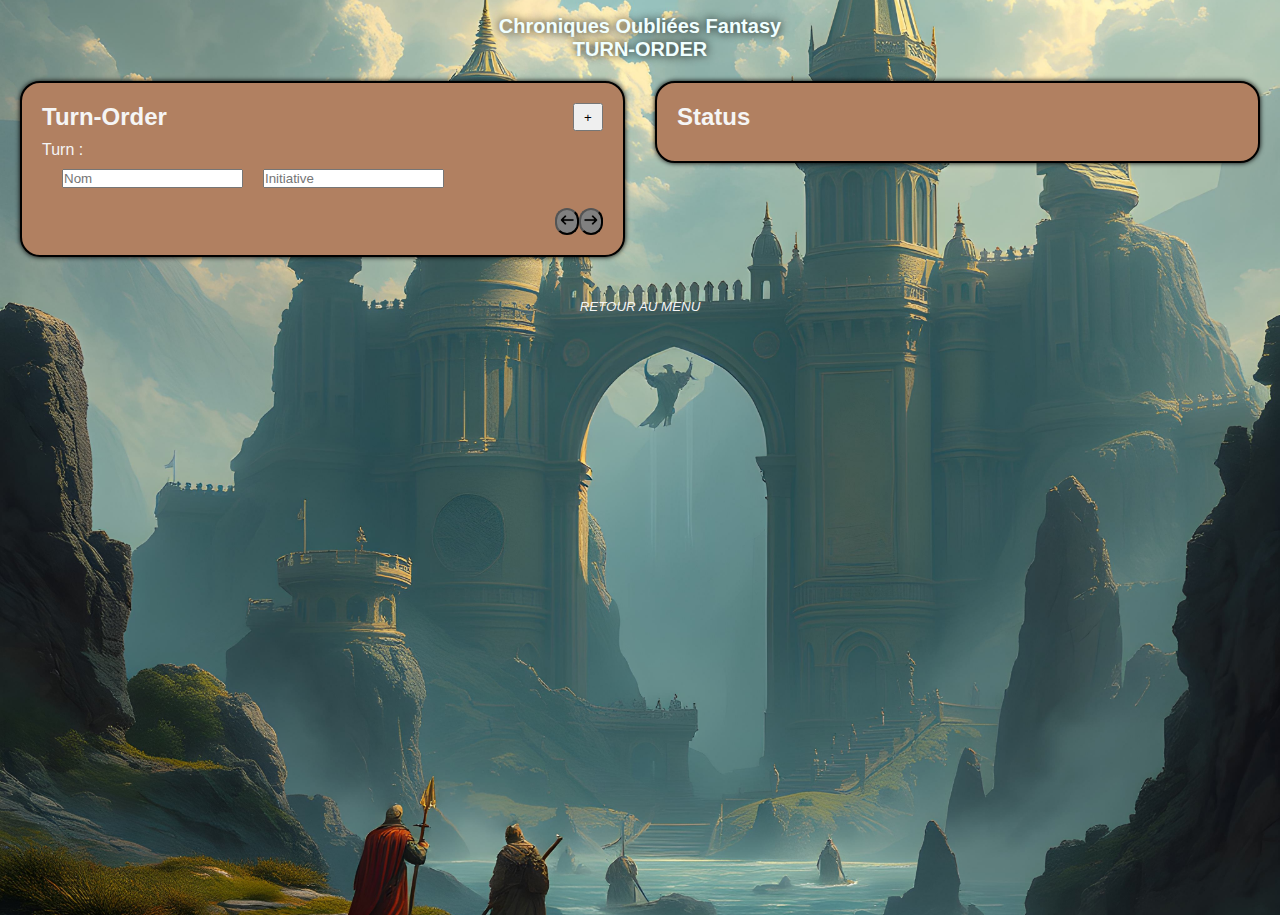
<file: HTML/cof.html>
<!DOCTYPE html>
<html lang="fr">
<head>
    <meta charset="UTF-8">
    <meta name="viewport" content="width=device-width, initial-scale=1.0">
    <link href="../STYLE/COFStyle.css" rel="styleSheet">
    <title>COF Turn-Order</title>
</head>
<body>
    <h1>Chroniques Oubliées Fantasy <br>TURN-ORDER</h1>
    <main>
        <div id="charactersTurnBox">
            <h2>Turn-Order<button class ="add" id="addCharacterTurnBtn" onclick="addCharacterTO()">+</button></h2>
            <div id="turnNumber">Turn : 
            </div>
            <div id="charactersTurn">
                <div id="characterTurnTracker">
                    <ul id = "turnTrackerTOList">
                        <li id="first"></li>
                    </ul>
                </div>
                <div  id="charactersNameTO">
                    <input class="charactersNameTOInput" name="charactersNameTOInput" id="charactersNameTOInput" type="text" placeholder="Nom">
                    <ul id="charactersNameTOList" >
                        <li class="TOList"></li>
                    </ul>
                </div>    
                <div id="charactersInitTO">
                    <input id="charactersInitTOInput" type="number" placeholder="Initiative">   
                    <ul id="charactersInitTOList" >
                        <li class="TOList"></li>
                    </ul>     
                </div>
                <div id="charactersDelete">
                    <div id="charactersDeleteTOInput">123</div>   
                    <ul id="charactersDeleteTOList" >
                        <li class="TOList"></li>
                    </ul>     
                </div>
            </div>
            <div id="turnOrderBtn">
                <button id="previous"> <img src="../IMG/LArrow.png" alt="Précédent"></button>
                <button id="follower"><img src="../IMG/RArrow.png" alt="suivant"></button>
            </div>    
        </div>
        <section id="charactersStatusBox">
            <h2>Status</h2>
            <div id="charactersStatusBoxList">
                <div id="charactersStatusName">
                    <ul id="charactersStatusNameList">
                    </ul>
                </div>
                <div id="charactersStatus">
                    <template id="statusTemplate">
                        <li id="statusList" >   
                            <select class="statusType" id="statusType">
                                <option></option>
                                <option value="blind">Aveuglé</option>
                                <option value="stun">Etourdi</option>
                                <option value="Immobilized">Immobilisé</option>
                                <option value="paralyzed">Paralysé</option>
                                <option value="slowed">Ralenti</option>
                                <option value="overturned">Renversé</option>
                                <option value="suprised">Surpris</option>
                            </select>
                            <input id="statusDuration" type="number" placeholder="durée">
                            <div id="charactersStatusDescription">
                                <ul id ="charactersStatusDescriptionList">
                                    <li></li>
                                </ul>
                              </div>
                              <button onclick="addProperty()">+</button>  
                        </li>
                    </template>
                    <ul id="charactersStatusList">
                        <li></li>
                    </ul>
                </div>
            </div>
        </section>
    </main>
    <footer> 
        <a href="./menu.html" alt="retour au menu">RETOUR AU MENU</a>
    </footer>
    <script src ="../SCRIPT/scriptCof.js"></script>
</body>
    
</html>
</file>
<file: STYLE/COFStyle.css>
*{
    box-sizing: border-box;
    margin: 0;
    padding: 0;
    font-family: sans-serif;
}

body{
    background-color: rgb(177, 128, 97);
    height: 100vh;
    font-family: sans-serif;
    background-image: url("../IMG/COF2.jpg");
    background-position: center;
    background-repeat: no-repeat;
    background-size: cover;
    

    
}
h1 {
    margin-top: 15px;
    text-align: center;
    font-size: 20px;
    color: azure;
    text-shadow: 0 0 10px black;
}

h2 {display: flex;
justify-content: space-between;}

 main {
    margin: 20px;
    display: flex;
    flex-direction: row;
    justify-content: space-around;
    gap: 30px;
 }

.add{
    width : 30px
 }

 #addStatus {
    width: 15px;
 }


#charactersTurnBox {
    background-color: rgb(177, 128, 97);
    color: whitesmoke;
    height :80%;
    width: 50% ;
    margin-bottom: 20px;
    border: 2px solid black;
    box-shadow: 0 0 5px black;
    border-radius: 20px;
    padding: 20px;
    display: flex;
    flex-direction: column;
    gap: 10px;
} 

#charactersTurn {
    display: flex;
    flex-direction: row;
    gap: 20px;
}
 li {
    list-style: none;
 }
#turnOrderBtn {
    margin-top: 10px ;
    display: flex;
    justify-content: flex-end;
    
}

#tokenTracker {
    height: 3vh ;
}
#turnOrderBtn button{
    box-shadow: 0 5 5px black;
    background-color: grey ;
    border-radius: 15px;
}
#turnOrderBtn img {
    height: 20px ;
    align-items: center;
    
}

#charactersTOList {
display: flex;

}

#charactersDeleteTOInput{
    opacity: 0;
}
.delete-btn {
    background-color: rgb(143, 38, 80);
    border-radius: 5px;
    color: whitesmoke;
    
}
#charactersStatusName{
    width: 25%;
 
}
#charactersStatusBoxList{
    display: flex;
    flex-direction: row;
    justify-content:left;
}

#statusDuration {
    width: 60px;
   
}

#statusList {
    display: flex;
    flex-direction: row;
}
#charactersStatusBox {
    
    color: whitesmoke;
    background-color: rgb(177, 128, 97);
    height :80%;
    width: 50% ;
    margin-bottom: 20px;
    border: 2px solid black;
    box-shadow: 0 0 5px black;
    border-radius: 20px;
    padding: 20px;
    display: flex;
    flex-direction: column;
    gap: 10px;
}
#charactersStatusDescriptionList{
    
    background-color: whitesmoke;
}

a {
    text-decoration: none;
    color: whitesmoke;
    font-style: italic;
    font-size: smaller;
    transition: 0.3s;
}
a:hover {
    color: brown;
}
footer{ text-align: center;

}
</file>
